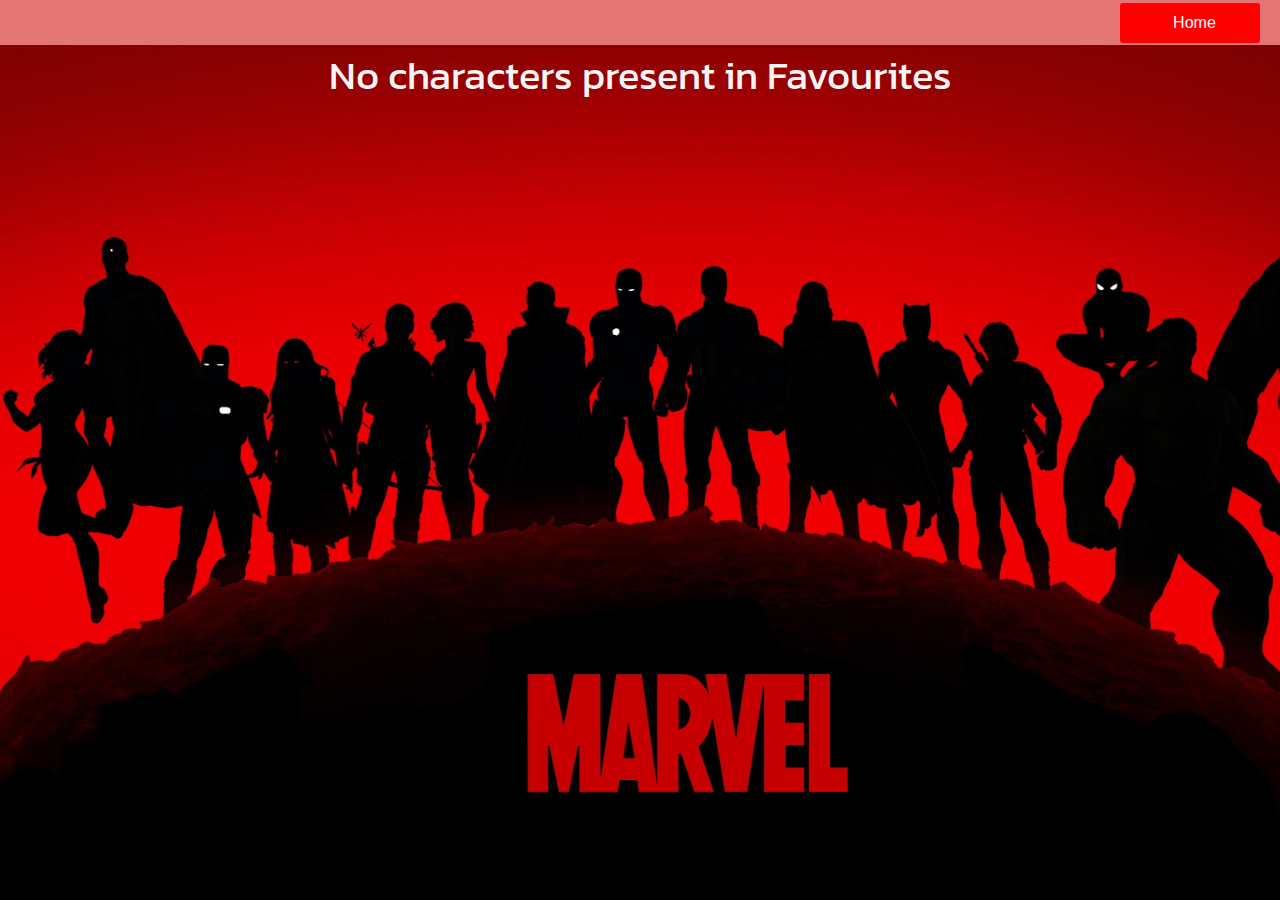
<file: favorites.html>
<!DOCTYPE html>
<html lang="en" id="root" color-scheme="light">
  <head>
    <meta charset="UTF-8" />
    <meta http-equiv="X-UA-Compatible" content="IE=edge" />
    <meta name="viewport" content="width=device-width, initial-scale=1.0" />
    <link rel="shortcut icon" href="./images/icon.png" type="image/x-icon" />
    <title>Superhero Hunter</title>

    <!-- Google fonts -->
    <link rel="preconnect" href="https://fonts.googleapis.com" />
    <link rel="preconnect" href="https://fonts.gstatic.com" crossorigin />
    <link
      href="https://fonts.googleapis.com/css2?family=Kanit:ital,wght@0,200;0,300;0,600;0,900;1,100;1,200;1,300;1,800&display=swap"
      rel="stylesheet"
    />

    <!-- fontawesome -->
    <link
      rel="stylesheet"
      href="https://cdnjs.cloudflare.com/ajax/libs/font-awesome/6.2.0/css/all.min.css"
      integrity="sha512-xh6O/CkQoPOWDdYTDqeRdPCVd1SpvCA9XXcUnZS2FmJNp1coAFzvtCN9BmamE+4aHK8yyUHUSCcJHgXloTyT2A=="
      crossorigin="anonymous"
      referrerpolicy="no-referrer"
    />

    <!-- Custom Stylesheet -->
    <link rel="stylesheet" href="./css/styles.css" />
    <link rel="stylesheet" href="./css/favorites.css" />
  </head>

  <body>
    <!-- Navbar -->
    <nav class="flex-row navbar">
      <!-- Site Icon and Name -->
      <div class="flex-row navbar-brand">
        <a href="./index.html">
          <span>Superhero Hunter</span>
        </a>
      </div>
      <!-- Theme Button and Favourites Button -->
      <div class="flex-row favAndTheme-btn">
        <a class="flex-row link-to-different-page" href="./index.html">
          <button class="btn fav-btn">
            <i class="fa-solid fa-house"></i> &nbsp; Home
          </button>
        </a>
      </div>
    </nav>

    <div class="favourite-characters">
      <div class="flex-row cards-container" id="container"></div>
    </div>

    <span data-visiblity="hide" class="remove-toast">Removed from Favourites</span>

    <script src="./js/favorites.js"></script>
  </body>
</html>
</file>
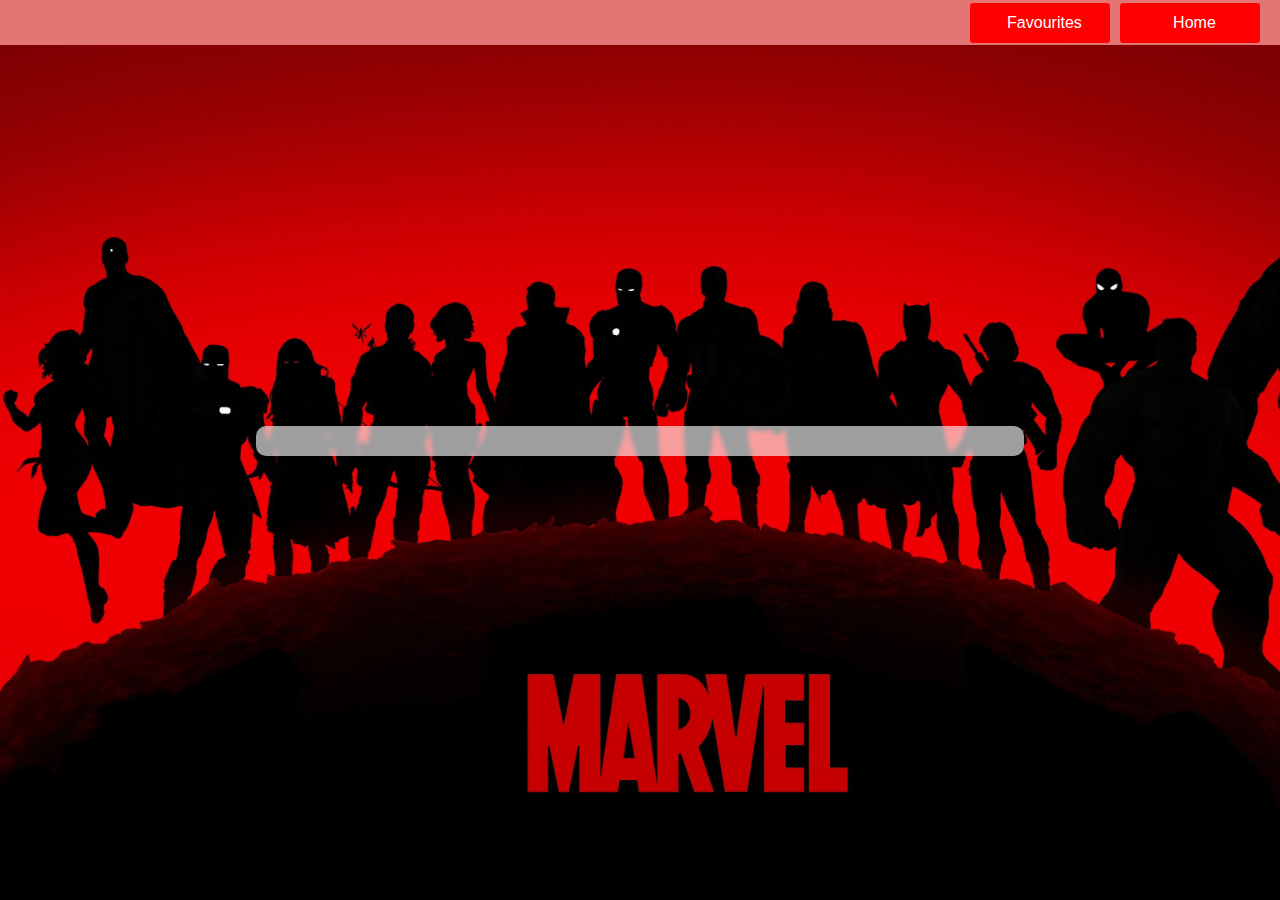
<file: more-info.html>
<!DOCTYPE html>
<html lang="en" id="root" color-scheme="light">
  <head>
    <meta charset="UTF-8" />
    <meta http-equiv="X-UA-Compatible" content="IE=edge" />
    <meta name="viewport" content="width=device-width, initial-scale=1.0" />
    <link rel="shortcut icon" href="./images/icon.png" type="image/x-icon" />
    <title id="page-title">Superhero Hunter</title>

    <!-- Google fonts -->
    <link rel="preconnect" href="https://fonts.googleapis.com" />
    <link rel="preconnect" href="https://fonts.gstatic.com" crossorigin />
    <link
      href="https://fonts.googleapis.com/css2?family=Kanit:ital,wght@0,200;0,300;0,600;0,900;1,100;1,200;1,300;1,800&display=swap"
      rel="stylesheet"
    />

    <!-- fontawesome -->
    <link
      rel="stylesheet"
      href="https://cdnjs.cloudflare.com/ajax/libs/font-awesome/6.2.0/css/all.min.css"
      integrity="sha512-xh6O/CkQoPOWDdYTDqeRdPCVd1SpvCA9XXcUnZS2FmJNp1coAFzvtCN9BmamE+4aHK8yyUHUSCcJHgXloTyT2A=="
      crossorigin="anonymous"
      referrerpolicy="no-referrer"
    />

    <!-- Custom Stylesheet -->
    <link rel="stylesheet" href="./css/styles.css" />
    <link rel="stylesheet" href="./css/more-info.css" />
  </head>

  <body>
    <!-- Navbar -->
    <nav class="flex-row navbar">
      <!-- Site Icon and Name -->
      <div class="flex-row navbar-brand">
        <a href="./index.html">
          <span>Superhero Hunter</span>
        </a>
      </div>
      <!-- Theme Button and Favourites Button -->
      <div class="flex-row favAndTheme-btn">
        <a class="flex-row link-to-different-page" href="./favorites.html">
          <button class="btn fav-btn">
            <i class="fa-solid fa-heart fav-icon"></i> &nbsp; Favourites
          </button>
        </a>
        <a class="flex-row link-to-different-page" href="./index.html">
          <button class="btn fav-btn">
            <i class="fa-solid fa-house"></i> &nbsp; Home
          </button>
        </a>
      </div>
    </nav>

    <!-- Info Container -->
    <div class="flex-row info">
      <section class="flex-col" id="info-container">
        <!-- Sturcture of the data that is added to favourites using DOM manipulation -->
        <!-- <div class="flex-row hero-name">${heroInfo.name}</div>
               <div class="flex-row hero-img-and-more-info">
                    <img id="portraitImage" class="hero-img" src="${heroInfo.portraitImage}" alt="">
                    <img style="display:none;" id="landscapeImage" src="${heroInfo.landscapeImage}" alt="">
                    <div class="flex-col more-info">
                         <div class="flex-row id">
                              <b>ID:</b><span>${heroInfo.id}</span>
                         </div>
                         <div class="flex-row comics">
                              <b>Comics:</b><span>${heroInfo.comics}</span>
                         </div>
                         <div class="flex-row series">
                              <b>Series:</b><span>${heroInfo.series}</span>
                         </div>
                         <div class="flex-row stories">
                              <b>Stories:</b><span>${heroInfo.stories}</span>
                         </div>
                    </div>
               </div>
               <div class="flex-col hero-discription">
                    <b>Discription:</b>
                    <p>${heroInfo.description != "" ? heroInfo.description : "No Description Available"}</p>
               </div>
               <div style="display:none;">
                    <span>${heroInfo.name}</span>
                    <span>${heroInfo.portraitImage}</span>
                    <span>${heroInfo.landscapeImage}</span>
                    <span>${heroInfo.id}</span>
                    <span>${heroInfo.comics}</span>
                    <span>${heroInfo.series}</span>
                    <span>${heroInfo.stories}</span>
                    <span>${heroInfo.squareImage}</span>
                    <span>${heroInfo.description}</span>
               </div>
               <button class="btn add-to-fav-btn">${favouritesCharacterIDs.has(`${heroInfo.id}`) ? "<i class=\"fa-solid fa-heart-circle-minus\"></i> &nbsp; Remove from Favourites" :"<i class=\"fa-solid fa-heart fav-icon\"></i> &nbsp; Add to Favourites</button>"} -->
      </section>
    </div>

    <!-- Toasts for notifying user that character is added or removed from favourites -->
    <span data-visiblity="hide" class="fav-toast">Added to Favourites</span>
    <span data-visiblity="hide" class="remove-toast"
      >Removed from Favourites</span
    >

    <!-- Background Image -->
    <!-- <img class="bg-img" src="./images/marvel-background.jpg" alt=""> -->

    <!-- External Script file -->
    <script defer src="./js/more-info.js"></script>
  </body>
</html>
</file>
<file: css/styles.css>
* {
  margin: 0;
  padding: 0;
  box-sizing: border-box;
}

body {
  background-image: url("../images/marvel-background.jpg");
  background-size: cover;
  background-position: center;
  background-attachment: fixed;
  background-repeat: no-repeat;

  font-family: "Kanit", sans-serif;
  align-items: center;
  height: 100vh;
  width: 100vw;
}

.flex-row {
  display: flex;
  flex-direction: row;
}

.flex-col {
  display: flex;
  flex-direction: column;
}

/*--------------------------------------------------------- Navbar ------------------------------------------------- */

/* Left Side */
.navbar {
  justify-content: space-between;
  align-items: center;
  width: 100%;
  background-color: rgb(227, 117, 117);
  font-weight: 600;
  letter-spacing: 2px;
  /* text-shadow: 0px 0px 5px #707d9d; */
  font-size: 30px;
  padding: 0 20px;
}

.navbar-brand {
  align-items: center;
  gap: 10px;
}

.navbar-brand a {
  text-decoration: none;
  color: rgb(227, 117, 117);
}

/* Right Side */

.favAndTheme-btn {
  align-items: center;
  gap: 10px;
}

.link-to-different-page {
  justify-content: center;
  text-decoration: none;
}

.btn {
  border: none;
  outline: none;
  padding: 10px;
  background-color: rgb(255, 0, 0);
  border-radius: 3px;
  color: #fff;
  height: 40px;
  font-size: 16px;
}

.fav-btn {
  background-color: red;
  font-size: 16px;
  width: 140px;
}

.fav-icon {
  color: 1fff;
}

.bg-right-side-img {
  position: fixed;
  right: 0;
  bottom: 0;
  height: 90%;
  /* width: auto; */
  filter: blur(2px);
}

/*---------------------------------------------------- Search Bar and Results---------------------------------------- */

.search-bar-container {
  display: flex;
  align-items: center;
  justify-content: center;
  height: 50px;
}

.search-icon-container {
  background: rgb(227, 117, 117);
  box-shadow: 0px 0px 7px 0px rgb(114, 4, 4);
  color: #fff;
  height: 50px;
  width: 50px;
  display: flex;
  align-items: center;
  justify-content: center;
  font-size: 20px;
  margin-top: 50px;
  border-radius: 10px 0 0 10px;
}

.searchBar-items {
  min-width: 40%;
}

#search-bar {
  background: rgb(227, 117, 117);
  color: #fff;
  min-width: 550px;
  height: 50px;
  font-size: 20px;
  border: none;
  border-left: 5px solid rgb(227, 117, 117);
  box-shadow: 0px 0px 7px 0px rgb(114, 4, 4);
  border-radius: 0 10px 10px 0;
  outline: none;
  padding: 10px;
  letter-spacing: 2px;
  margin-top: 50px;
  z-index: 1;
}

input::placeholder {
  color: #fff;
  font-size: 20px;
}

.img-info {
  gap: 10px;
}

.img-info img {
  width: 65px;
}

#search-results {
  min-width: 435px;
  /* height: 500px; */
  margin-top: 30px;
  list-style: none;
  z-index: 2;
  backdrop-filter: blur(4px);
  /* overflow-y: scroll; */
}

#search-results li {
  background: rgba(56, 56, 56, 0.6);
  height: 100px;
  color: white;
  width: 100%;
}

#search-results li .hero-name {
  transition: all 0.2s ease;
}

#search-results li:hover .hero-name {
  color: red;
}

.single-search-result {
  padding: 0 5px;
  justify-content: space-between;
  align-items: center;
  gap: 10px;
  border: 1px solid black;
  width: inherit;
}

.character-info {
  text-decoration: none;
  color: white;
}

.hero-info {
  display: flex;
  align-items: center;
}

.hero-name {
  font-size: 26px;
}

.buttons {
  gap: 5px;
  padding: 0 10px;
}

/* ----------------------------------------------Toast for notification--------------------------------------------------*/
.fav-toast,
.remove-toast {
  position: absolute;
  bottom: 100px;
  font-size: 24px;
  width: 350px;
  color: white;
  letter-spacing: 1px;
  padding: 10px 20px;
  z-index: 2;
  text-align: center;
  left: 0;
  right: 0;
  margin: auto;
  border-radius: 5px;
}

.fav-toast[data-visiblity="show"],
.remove-toast[data-visiblity="show"] {
  display: block;
}

.fav-toast[data-visiblity="hide"],
.remove-toast[data-visiblity="hide"] {
  display: none;
}

.fav-toast {
  background-color: #20b130;
  box-shadow: 0px 0px 3px 3px white;
}

.remove-toast {
  background-color: hsl(40, 100%, 61%);
  box-shadow: 0px 0px 3px 3px white;
}

/* ------------------------------------------------Media Queries for different screen sizes ----------------------------- */

@media screen and (max-width: 576px) {
  #search-bar {
    min-width: 435px;
  }

  .navbar {
    flex-direction: column;
    gap: 10px;
    padding: 10px 0;
    /* height: 30%; */
  }

  .navbar-brand {
    display: flex;
    flex-direction: column;
  }

  .navbar-brand span {
    margin-top: -35px;
  }
}
</file>
<file: css/favorites.css>
body {
  overflow-x: hidden;
}

.cards-container {
  justify-content: space-evenly;
  /* height: 100%; */
  flex-wrap: wrap;
  overflow: hidden;
}
.character-info .btn {
  width: 100%;
}

.card {
  background-color: hsla(0, 0%, 100%, 0.62);
  height: 484px;
  width: 250px;
  margin: 40px 25px;
  text-align: center;
  border: 1px solid black;
  border-radius: 10px;
  gap: 5px;
  z-index: 2;
  backdrop-filter: blur(3px);
}

.card img {
  border-radius: 10px 10px 0 0;
}

.name {
  font-size: 20px;
  /* font-weight: bold; */
}

.remove-btn {
  border-radius: 0 0 10px 10px;
}

.no-characters {
  font-size: 40px;
  color: whitesmoke;
}
</file>
<file: css/more-info.css>
body {
  width: 100vw;
  height: 100vh;
}

.info {
  justify-content: center;
  align-items: center;
  height: 88%;
}

#info-container {
  background-color: rgba(255, 255, 255, 0.621);
  width: 60%;
  height: auto;
  gap: 15px;
  padding: 15px 50px;
  backdrop-filter: blur(2px);
  border-radius: 10px;
  /* z-index: 10; */
}

.hero-name {
  justify-content: center;
}

.hero-img-and-more-info {
  gap: 30px;
}

.hero-img {
  width: 20%;
  height: auto;
  min-width: 120px;
}

.more-info {
  gap: 15px;
  font-size: 1.3rem;
}

.id,
.comics,
.series,
.stories {
  gap: 5px;
}

.hero-discription {
  font-size: 1.1rem;
}
.hero-discription b {
  font-size: 1.3rem;
}

.bg-img {
  z-index: -1;
}

@media screen and (max-width: 678px) {
  .hero-img-and-more-info {
    flex-direction: column;
    align-items: center;
  }
  .hero-discription {
    text-align: center;
  }
  #info-container {
    width: 85%;
  }
  #landscapeImage {
    width: 100%;
  }
  .info {
    height: 100vh;
  }
  .more-info {
    gap: 0px;
  }
}
</file>
